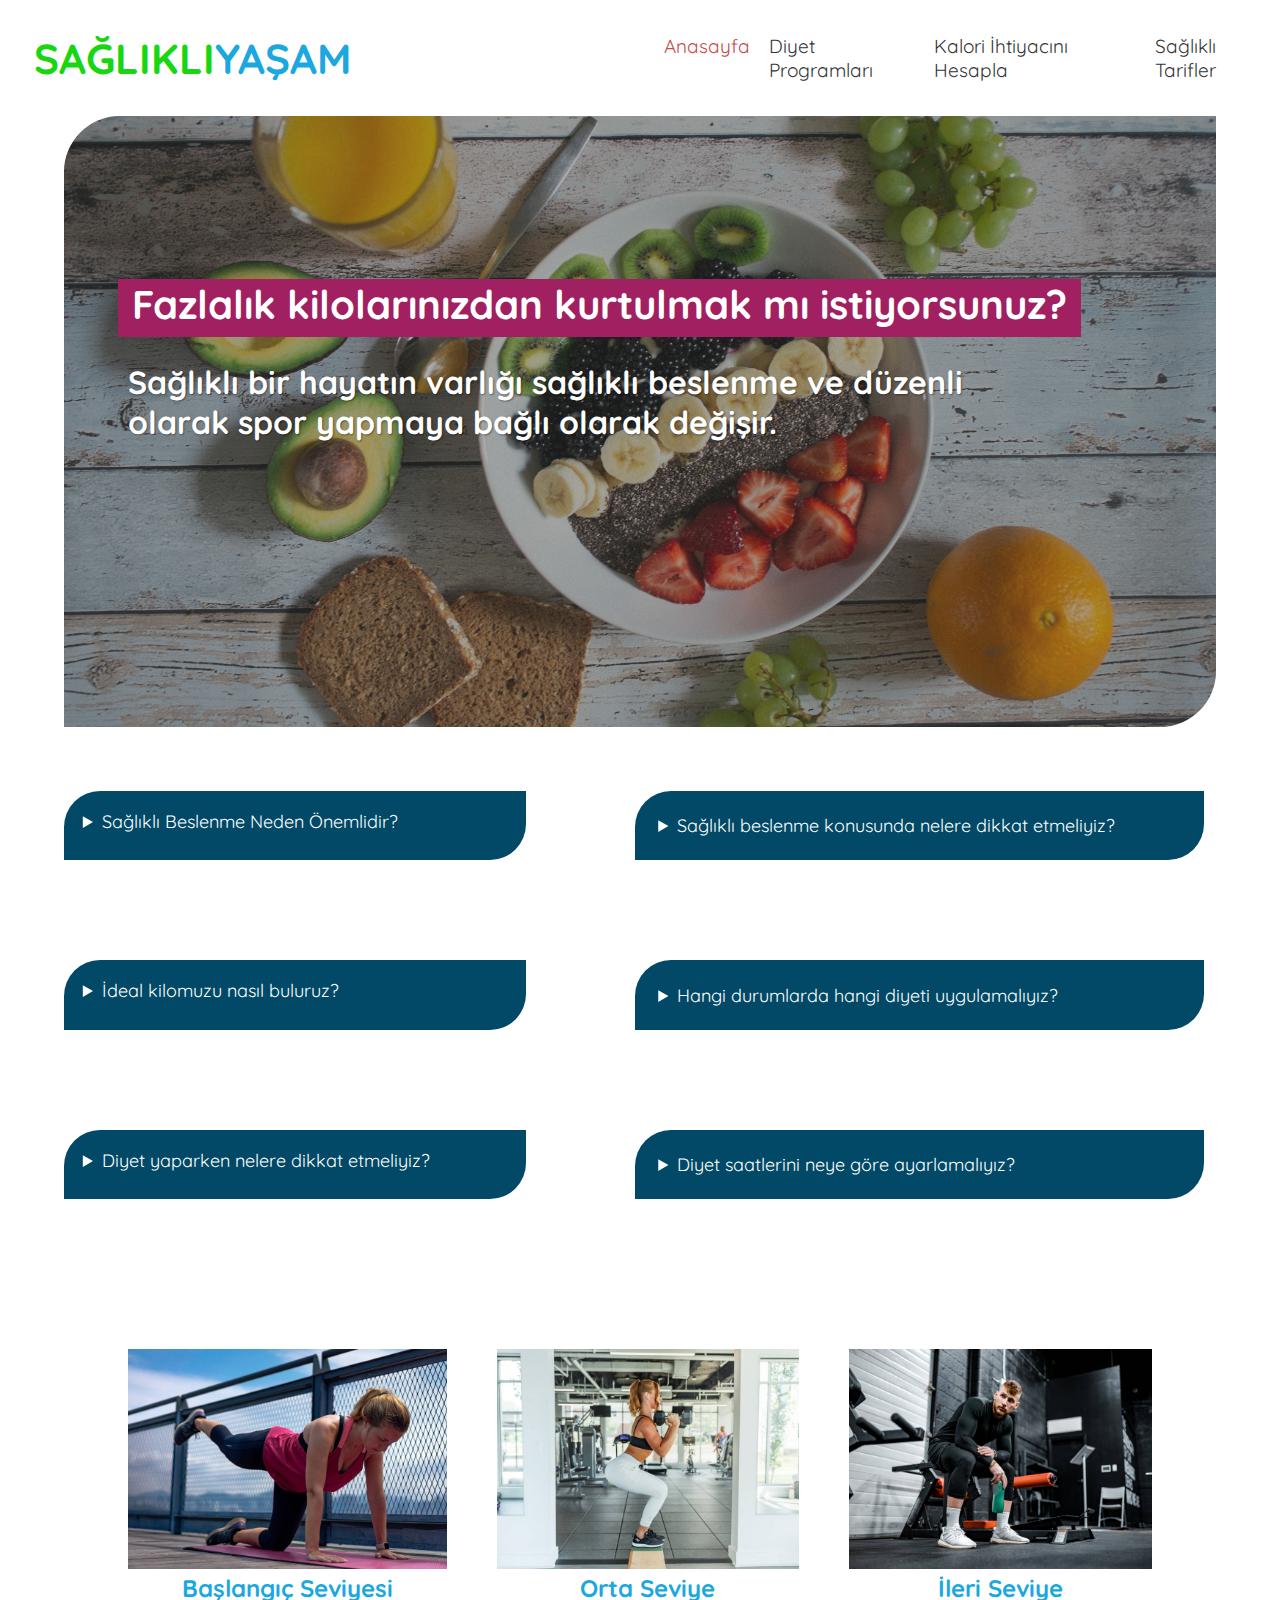
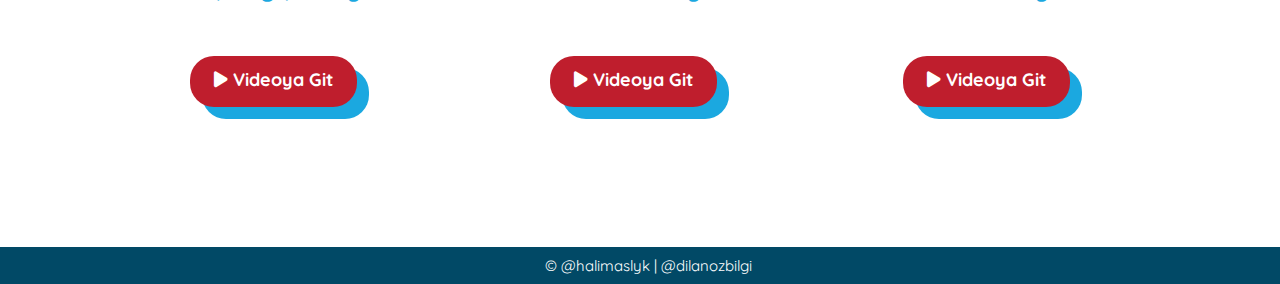
<file: SaglikliYasam/index.html>
<!DOCTYPE html>
<html lang="en">
<head>
    <meta charset="UTF-8">
    <meta http-equiv="X-UA-Compatible" content="IE=edge">
    <meta name="viewport" content="width=device-width, initial-scale=1.0">
    <link rel="preconnect" href="https://fonts.googleapis.com">
    <link rel="preconnect" href="https://fonts.gstatic.com" crossorigin>
    <link href="https://fonts.googleapis.com/css2?family=Quicksand&display=swap" rel="stylesheet">
    <link rel="stylesheet" href="https://cdnjs.cloudflare.com/ajax/libs/font-awesome/6.1.1/css/all.min.css">
    <script src="js/jquery.min.js"></script>
    <link rel="stylesheet" href="css/style.css">
    <title>Sağlıklı Yaşam</title>
</head>
<body>
    <nav id="topnav">
        <div class="logo">
            <h1>SAĞLIKLI<span>YAŞAM</span></h1>
        </div>
        <div id="menus">
            <ul id="ul">
                <a href="index.html" class="active" id="a"><li >Anasayfa</li></a>
                <a href="diyetProgramlari.html" id="a"><li>Diyet Programları</li></a>
                <a href="kaloriHesapla.html" id="a"><li>Kalori İhtiyacını Hesapla</li></a>
                <a href="saglikliTarifler.html" id="a"><li>Sağlıklı Tarifler</li></a>
                <div id="btn" class="menu-button3 icon">
                    <div class="closed3"></div>
                    <div class="line"></div>
                </div>
            </ul>
        </div>
    </nav>

    <main class="content">
        <span></span>
        <div class="h">
            <h1>Fazlalık kilolarınızdan kurtulmak mı istiyorsunuz?</h1>
            <h2>Sağlıklı bir hayatın varlığı sağlıklı beslenme ve düzenli olarak spor yapmaya bağlı olarak değişir.</h2>
        </div>
    </main>

    <main class="details">
        <details>
            <summary>Sağlıklı Beslenme Neden Önemlidir?</summary>
            <p>
                Lorem ipsum dolor sit amet consectetur adipisicing elit. Doloribus, maxime. Repellendus velit expedita, porro sapiente aut eveniet. Laboriosam dolore inventore et quia suscipit quisquam itaque iste, atque pariatur doloremque cum!
            </p>
        </details>
        <details>
            <summary>Sağlıklı beslenme konusunda nelere dikkat etmeliyiz?</summary>
            <p>
                Lorem ipsum dolor sit amet consectetur adipisicing elit. Doloribus, maxime. Repellendus velit expedita, porro sapiente aut eveniet. Laboriosam dolore inventore et quia suscipit quisquam itaque iste, atque pariatur doloremque cum!
            </p>
        </details>
        <details>
            <summary>İdeal kilomuzu nasıl buluruz?</summary>
            <p>
                Lorem ipsum dolor sit amet consectetur adipisicing elit. Lorem ipsum dolor sit amet consectetur, adipisicing elit. Placeat commodi dolores beatae id hic, eaque nesciunt soluta itaque tempora asperiores, et ratione minus natus odio rem laudantium. Excepturi, facilis perferendis? Doloribus, maxime. Repellendus velit expedita, porro sapiente aut eveniet. Laboriosam dolore inventore et quia suscipit quisquam itaque iste, atque pariatur doloremque cum!
            </p>
        </details>
        <details>
            <summary>Hangi durumlarda hangi diyeti uygulamalıyız?</summary>
            <p>
                Lorem ipsum dolor sit amet consectetur adipisicing elit. Doloribus, maxime. Repellendus velit expedita, porro sapiente aut eveniet. Laboriosam dolore inventore et quia suscipit quisquam itaque iste, atque pariatur doloremque cum!
            </p>
        </details>
        <details>
            <summary>Diyet yaparken nelere dikkat etmeliyiz?</summary>
            <p>
                Lorem ipsum dolor sit amet consectetur adipisicing elit. Doloribus, maxime. Repellendus velit expedita, porro sapiente aut eveniet. Laboriosam dolore inventore et quia suscipit quisquam itaque iste, atque pariatur doloremque cum!
            </p>
        </details>
        
        <details>
            <summary>Diyet saatlerini neye göre ayarlamalıyız?</summary>
            <p>
                Lorem ipsum dolor sit amet consectetur adipisicing elit. Doloribus, maxime. Repellendus velit expedita, porro sapiente aut eveniet. Laboriosam dolore inventore et quia suscipit quisquam itaque iste, atque pariatur doloremque cum!
            </p>
        </details>
        
    </main>
    
    <div class="videos">
        <div class="video">
            <div class="info">
                <div class="img img1"></div>
            </div>
            <div class="text">
                <h3>Başlangıç Seviyesi</h3>
                <br>
                <a href="https://www.youtube.com/watch?v=BI2UWQn-nJU" target="_blank"><button><i class="fa-solid fa-play"></i> Videoya Git</button></a>
            </div>
        </div>

        <div class="video">
            <div class="info">
                <div class="img img2"></div>
            </div>
            <div class="text">
                <h3>Orta Seviye</h3>
                <br>
                <a href="https://www.youtube.com/watch?v=oqdEnwBUO8I" target="_blank"><button><i class="fa-solid fa-play"></i> Videoya Git</button></a>
            </div>
        </div>

        <div class="video">
            <div class="info">
                <div class="img img3"></div>
            </div>
            <div class="text">
                <h3>İleri Seviye</h3>
                <br>
                <a href="https://www.youtube.com/watch?v=4QexEyhthpc" target="_blank"><button><i class="fa-solid fa-play"></i> Videoya Git</button></a>
            </div>
        </div>
    </div>

    <footer>
        &#169; @halimaslyk | @dilanozbilgi
    </footer>


    

    <script src="js/script.js"></script>

</body>
</html>
</file>
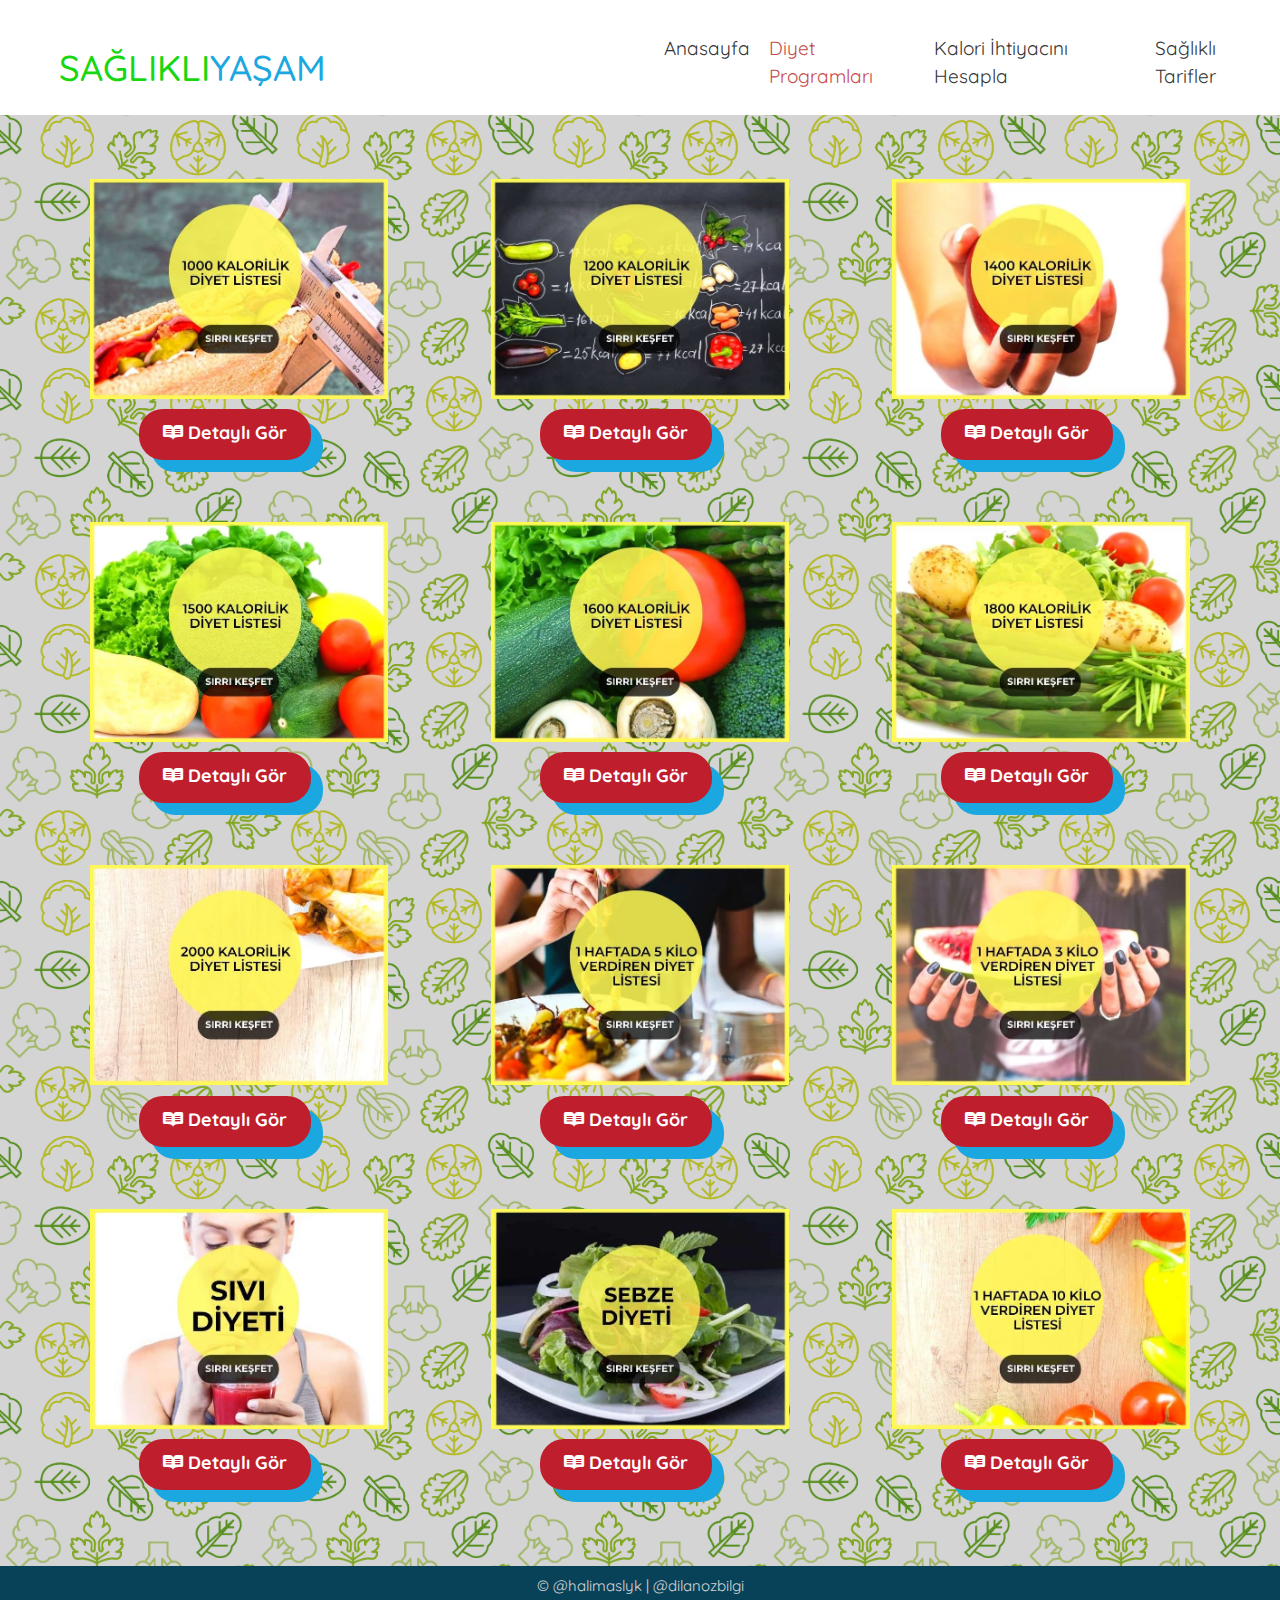
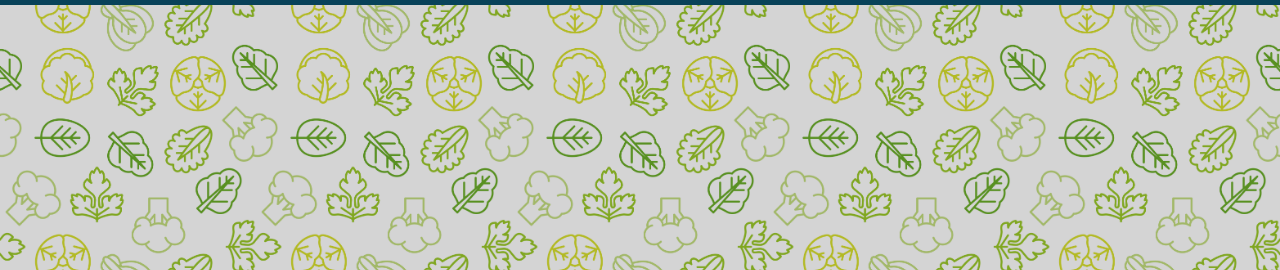
<file: SaglikliYasam/diyetProgramlari.html>
<!DOCTYPE html>
<html lang="en">
<head>
    <meta charset="UTF-8">
    <meta http-equiv="X-UA-Compatible" content="IE=edge">
    <meta name="viewport" content="width=device-width, initial-scale=1.0">
    <link rel="preconnect" href="https://fonts.googleapis.com">
    <link rel="preconnect" href="https://fonts.gstatic.com" crossorigin>
    <link href="https://fonts.googleapis.com/css2?family=Quicksand&display=swap" rel="stylesheet">
    <link rel="stylesheet" href="https://cdnjs.cloudflare.com/ajax/libs/font-awesome/6.1.1/css/all.min.css">
    <link rel="stylesheet" href="https://maxcdn.bootstrapcdn.com/bootstrap/3.4.1/css/bootstrap.min.css">
    <script src="https://ajax.googleapis.com/ajax/libs/jquery/3.6.0/jquery.min.js"></script>
    <script src="https://maxcdn.bootstrapcdn.com/bootstrap/3.4.1/js/bootstrap.min.js"></script>
    <script src="js/jquery.min.js"></script>
    
    <link rel="stylesheet" href="css/style.css">
    <link rel="stylesheet" href="css/popup.css">
    
    <title>Sağlıklı Yaşam</title>
</head>
<body class="dietbody">
    <nav id="topnav" style="padding-top: 0.8%;" >
        <div class="logo">
            <h1>SAĞLIKLI<span>YAŞAM</span></h1>
        </div>
        <div id="menus" style="padding-top: 0.8%;">
            <ul id="ul">
                <a href="index.html"><li >Anasayfa</li></a>
                <a href="diyetProgramlari.html" class="active"><li>Diyet Programları</li></a>
                <a href="kaloriHesapla.html"><li>Kalori İhtiyacını Hesapla</li></a>
                <a href="saglikliTarifler.html"><li>Sağlıklı Tarifler</li></a>
                <div id="btn" class="menu-button3 icon">
                    <div class="closed3"></div>
                    <div class="line"></div>
                </div>
            </ul>
        </div>
    </nav>
<!-- Modal -->
<div class="modal fade" id="exampleModalLong" tabindex="-1" role="dialog" aria-labelledby="exampleModalLongTitle" aria-hidden="true">
    <div class="modal-dialog " role="document" style="width:80%;min-width: 50%;min-height: 50%;resize: both;overflow: auto;">
      <div class="modal-content">
        <div class="modal-header">
          <h5 class="modal-title" style="text-align: center;font-size: 2.5em;font-weight: 800;" id="exampleModalLongTitle"><span id="main_header"></span></h5>
          <button type="button" class="close" data-dismiss="modal" aria-label="close">
            <span aria-hidden="true">&times;</span>
          </button>
        </div>
        <div class="modal-body">
            <div class="row">
                <div class="col-md-4 boxes">
                    <p> 
                        <span id="header1"></span>
                        <br><br>
                        <span id="content1"></span>
                    </p>
                </div>
                <div class="col-md-4 boxes">
                    <p> 
                        <span id="header2"></span> 
                        <br><br> 
                        <span id="content2"></span>
                    </p>
                </div> 
                <div class="col-md-4 boxes">
                    <p>
                        <span id="header3"></span>
                        <br><br>
                        <span id="content3"></span>
                    </p>
                </div>
              </div>
        </div>
            
        <div class="modal-footer" style="text-align: center;">
          <button type="button" class="btn btn-secondary closeBtn" data-dismiss="modal">Kapat</button>
        </div>
      </div>
    </div>
    </div>
    <div class="middle-content">
        <span class="opacity-background"></span>
        <div class="videos diyet" id="diyet">
        
        </div>
    </div>
  

    <footer>
        &#169; @halimaslyk | @dilanozbilgi
    </footer>


    
    <script src="js/script.js"></script>
    <script src="js/popup.js"></script>






    

</body>
</html>
</file>
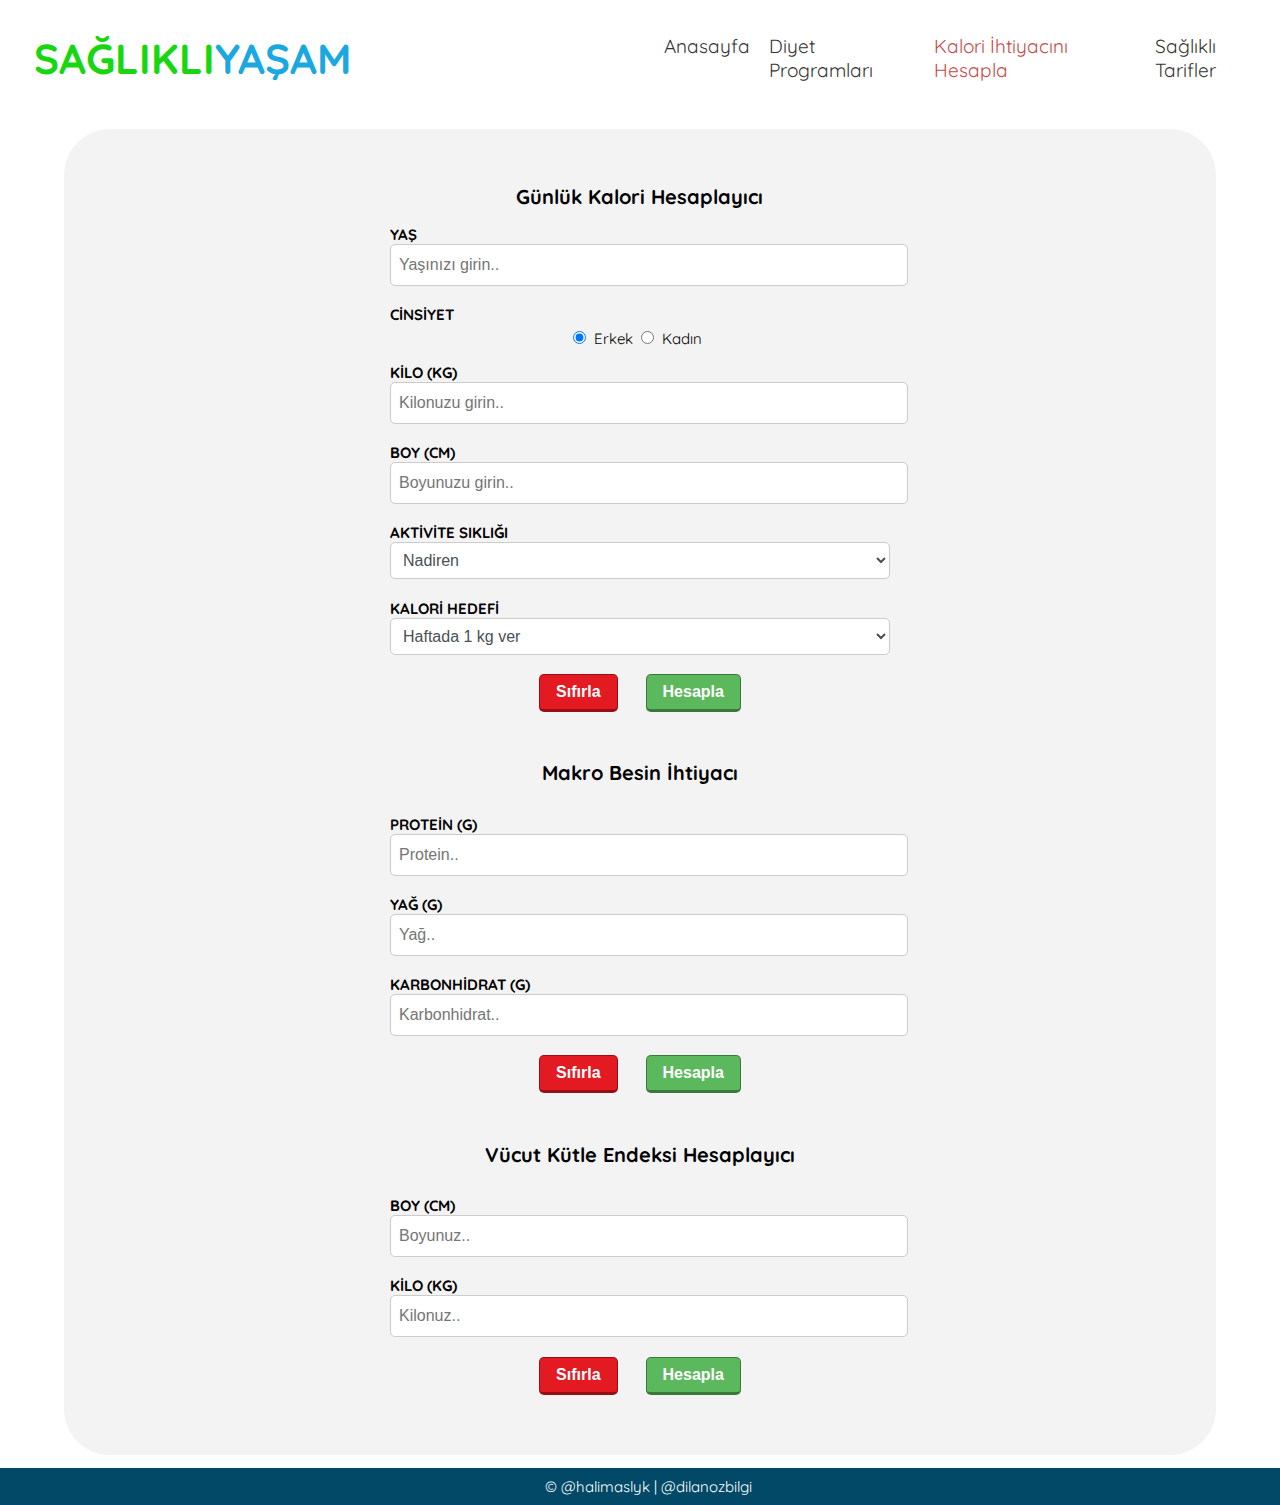
<file: SaglikliYasam/kaloriHesapla.html>
<!DOCTYPE html>
<html lang="en">
<head>
    <meta charset="UTF-8">
    <meta http-equiv="X-UA-Compatible" content="IE=edge">
    <meta name="viewport" content="width=device-width, initial-scale=1.0">
    <link rel="preconnect" href="https://fonts.googleapis.com">
    <link rel="preconnect" href="https://fonts.gstatic.com" crossorigin>
    <link href="https://fonts.googleapis.com/css2?family=Quicksand&display=swap" rel="stylesheet">
    <link rel="stylesheet" href="https://cdnjs.cloudflare.com/ajax/libs/font-awesome/6.1.1/css/all.min.css">
    <link href="https://fonts.googleapis.com/css2?family=Quicksand:wght@500;700&display=swap" rel="stylesheet">
    <script src="js/jquery.min.js"></script>
    <link rel="stylesheet" href="css/style.css">
    <link rel="stylesheet" href="css/kaloriHesap.css">
    <title>Sağlıklı Yaşam</title>
</head>
<body>
    <nav id="topnav">
        <div class="logo">
            <h1>SAĞLIKLI<span>YAŞAM</span></h1>
        </div>
        <div id="menus">
            <ul id="ul">
                <a href="index.html"><li >Anasayfa</li></a>
                <a href="diyetProgramlari.html"><li>Diyet Programları</li></a>
                <a href="kaloriHesapla.html" class="active"><li>Kalori İhtiyacını Hesapla</li></a>
                <a href="saglikliTarifler.html"><li>Sağlıklı Tarifler</li></a>
                <div id="btn" class="menu-button3 icon">
                    <div class="closed3"></div>
                    <div class="line"></div>
                </div>
            </ul>
        </div>
    </nav>


    <main class="kaloriForm">
        <form id="calorie-calculator">
            <h1 class="form-title">Günlük Kalori Hesaplayıcı</h2>
            <label for="age">Yaş</label>
            <input type="number" name="age" id="age" placeholder="Yaşınızı girin.." required>
            <span></span>
            <div class="radio-group">
              <label for="sex">CİNSİYET</label>
              <input type="radio" name="sex" value="male" id="male" checked="checked"> <label for="male">Erkek</label>
              <input type="radio" name="sex" value="female" id="female"> <label for="female">Kadın</label>
            </div>
            <label>KİLO (kg)</label>
            <input type="number" name="weight" id="weight" placeholder="Kilonuzu girin.." required>
            <span></span>
            <label>BOY (cm)</label>
            <input type="number" name="cm" id="cm" placeholder="Boyunuzu girin.." required>
            <span></span>
            <label>AKTİVİTE SIKLIĞI</label>
            <select name="activity_level" id="activity_level" required>
              <option value="1.2">Nadiren</option>
              <option value="1.375">Hafif egzersiz (haftada 1-3 gün)</option>
              <option value="1.55">Orta düzeyde egzersiz (haftada 3-5 gün)</option>
              <option value="1.725">Ağır egzersiz (haftada 6-7 gün)</option>
              <option value="1.9">Çok ağır egzersiz (günde iki kez)</option>
            </select>
            <span></span>
            <label>KALORİ HEDEFİ</label>
            <select name="gain_loss_amount" id="gain_loss_amount" required>
              <option value="-1000">Haftada 1 kg ver</option>
              <option value="-750">Haftada 0.75 kg ver</option>
              <option value="-500">Haftada 0.5 kg ver</option>
              <option value="-250">Haftada 0.25 kg ver</option>
              <option value="0">Kilonu koru</option>
              <option value="250">Haftada 0.25 kg al</option>
              <option value="500">Haftada 0.5 kg al</option>
              <option value="750">Haftada 0.75 kg al</option>
              <option value="1000">Haftada 1 kg al</option>
            </select>
            <span></span>
            <button type="reset">Sıfırla</button>
            <button type="submit">Hesapla</button>
            <div id="results"></div>
          </form>

          <h1>Makro Besin İhtiyacı</h1>
          <form id="macro-calculator">
            <label>PROTEİN (g)</label>
            <input type="number" name="weight" id="protein" placeholder="Protein.." required>
            <span></span>
            <label>YAĞ (g)</label>
            <input type="number" name="weight" id="fat" placeholder="Yağ.." required>
            <span></span>
            <label>KARBONHİDRAT (g)</label>
            <input type="number" name="weight" id="carbs" placeholder="Karbonhidrat.." required>
            <span></span>
            
            <button type="reset">Sıfırla</button>
            <button type="submit">Hesapla</button>
          
            <div id="m-results"></div>
          </form>

          <h1>Vücut Kütle Endeksi Hesaplayıcı</h1>
          <form id="body-mass-calculator">
            <label>Boy (cm)</label>
            <input type="number" name="m" id="m" placeholder="Boyunuz.." required>
            <span></span>
            <label>KİLO (kg)</label>
            <input type="number" name="weight" id="kilo" placeholder="Kilonuz.." required>
            <span></span>
            
            <button type="reset">Sıfırla</button>
            <button type="submit">Hesapla</button>
            
            <div id="b-results"></div>

          </form>
    </main>

    <footer>
      &#169; @halimaslyk | @dilanozbilgi
    </footer>



    <script src="js/script.js"></script>
    <script src="js/kaloriHesap.js"></script>

</body>
</html>
</file>
<file: SaglikliYasam/css/style.css>
body {
    margin: 0;
    padding: 0;
    font-size: 10px;
    font-family: 'Quicksand', sans-serif;
   
}

/* Navbar */

#topnav {
    width: 100%;
    position: sticky;
    top: 0;
    background-color: rgba(255, 255, 255, 1);
    z-index: 11;
    display: flex;
    opacity: 1;
    justify-content: space-between;
    transition: opacity cubic-bezier(0.5, 0.04, 0.50, 1) 0.50s 0s;
}

#broccoli{
    width:128px;
    height:128px;
}

#carrot{
    width:128px;
    height:128px;
}
#topnav:hover{
    opacity: 1;
}

.logo {
    width: 30%;
    font-size: 2.1em;
    color: #18d711;
    display: flex;
    justify-content: center;
    align-items: center;
}
.logo span {
    color: #1ba8e0;
}
#menus {
    width: 50%;
}
#menus ul {
    font-size: 1.9em;
    display: flex;
    padding: 15px 5px;
    list-style-type: none;
}
#menus ul a {
    margin-left: 3%;
    text-decoration: none;
    color: rgb(52, 52, 52);
    transition-duration: 600ms;
}
#menus ul a:hover {
    color: rgb(198, 74, 74);
    text-decoration: underline;
}

#menus a.active {
    color: rgb(198, 74, 74);
}
#menus .icon {
    display: none;
}

/* Responsive mini menu */ 

.menu-button3{
    position: absolute;
    display: flex;
    justify-content: center;
    align-items: center;
    border-radius: 5px;
    width: 40px;
    height: 40px;
    top: 40px;
    cursor: pointer;
    transition: all 0.5s ease-in-out;
}
 .menu-button3:hover .line, .menu-button3:hover .line::before,  .menu-button3:hover .line::after{
    box-shadow: 0 0 3px green;
}

.line {
    z-index: 13;
    display: flex;
    justify-content: center;
    align-items: center;
    margin-top: 10px!important;
    background: brown;
    border: 3px solid brown;
    border-radius: 3px;
    width: 20px;
    transition: all 0.5s ease-in-out;
}
.line::before, .line::after {
    content: '';
    position: absolute;
    border: 3px solid brown;
    border-radius: 3px;
    width: 30px;
    transition: all 0.5s ease-in-out;
}
.line::before {
    transform: translatey(-10px);
}
.line::after {
    transform: translatey(10px);
}

@keyframes opc3 {
    0% {
        height: 0px;
   }
    100% {
        height: 30px;
   }
}
.menu-button3.open .line {
    transform: translatex(-75px);
    width: 0px;
    margin-top: 0!important;
    height: 25px;
    border: 3px solid brown;
    background: brown;
    transition: all 0.5s ease-in-out;
    animation: opc3 0.5s;
}
.menu-button3.open .closed3 {
    text-shadow: 0 0 3px red;
    transition: all 0.5s ease-in-out;
}
.menu-button3.open .line::before {
    width: 35px;
    transform: translate(65px) rotate(45deg);
}
.menu-button3.open .line::after {
    width: 35px;
    transform: translate(65px) rotate(135deg);
}
.menu-button3.open:hover .line, .menu-button3.open:hover .line::after, .menu-button3.open:hover .line::before {
    box-shadow: 0 0 3px red;
}
.closed3 {
    z-index: 14;
    transition: all 0.5s ease-in-out;
}
@keyframes neon2 {
    from {
        text-shadow: 0 0 2px red, 0 0 3px red, 0 0 4px red, 0 0 5px red, 0 0 8px red, 0 0 5px red, 0 0 4px red;
   }
    to {
        text-shadow: 0 0 2px brown, 0 0 2px brown, 0 0 2px brown, 0 0 2px #f17, 0 0 3.5px #f17, 0 0 4px #f17, 0 0 5px #f17, 0 0 7.5px #f17;
   }
}



/* Responsive Navbar */



@media screen and (max-width: 600px) {
    body {
        font-size: 8px;
    }
    .responsTopnav {
        display: flex;
        flex-direction: column;
    }
    #topnav a {display: none;}
    #topnav .icon {
      float: right;
      display: block;
    }
    .logo {
        width: 100%;
        justify-content: flex-start;
    }
    
    .responsMenu {
        font-size: 1.3em;
        line-height: 30px;
        text-align: center;
        background-color: rgba(255, 255, 255, 0.862);
        width: 100%!important;
        transition: 600ms ease;
    }
    .responsUl {
        display: inline!important;
    }

    .responsUl a:not(:last-child) 
    {
        display: block!important;
    } 
    #btn
    {
        position: absolute;
        top: 23px;
        right: 10px;
        font-size: 1.5em;
    } 
}






.content {
    width: 90%;
    height: 611px;
    display: flex;
    justify-content: center;
    align-items: center;
    margin-left: 5%;
    border-radius: 56px 0 56px 0;
    background-image: url('../img/saglik.jpg');
    background-repeat: no-repeat;
    background-position: center;
    background-size: cover;
}

.content span {         
    width: 100%;
    height: 100%;
    display: flex;
    background-color: #333;
    border-radius: 56px 0 56px 0;
    filter: opacity(0.4);
}

.content .h {
    position: absolute;
    width: 80%;
    height: 300px;
    margin: 8% 8%;
    color: #fff;
}
.h h1 {
    font-size: 4em;
    background-color: #a12061;
    display: inline;
    line-height: 1.6;
    padding: 0 4px 8px;
    box-shadow: 10px 0 0 #a12061, -10px 0 0 #a12061;
}
.h h2 {
    font-size: 3.2em;
    text-shadow: 1px 1px 2px rgb(0 0 0 / 40%);
    margin-right: 170px;
}


.details {
    width: 90%;
    padding: 5%;
    display: grid;
    gap: 100px;
    grid-template-columns: auto auto;
}
.details details {
    width: 90%;
    padding: 4%;
    font-size: 1.8em;
    background-color: #014966;
    border-radius : 36px 0 36px 0;
    color: #fff;
    cursor: pointer;
}





.videos {   
    height: auto;
    padding: 5%;
    display: grid;
    gap: 50px;
    grid-template-columns: auto auto auto;
    margin: 1.7% 5% 5% 5%;
}
.tarif, .diyet {
    margin: 0!important;
}
.videos .video {
    width: 100%;
    height: auto;
    z-index: 5;
    
}
.videos .info {
    width: 100%;
    height: 200px;
}
.video .info .img {
    width: 100%;
    height: 110%;
    background-position: center;
    background-size: cover;
    background-repeat: no-repeat;
}
.info .img1 {
    background-image: url(../img/baslangic_spor.jpg);
}
.info .img2 {
    background-image: url(../img/ortaseviye_spor.jpg);
}
.img3 {
    background-image: url(../img/ileri_seviye.jpg);
}
.text {
    text-align: center;
}
.text h3 {
    font-size: 2.4em;
    color: #1ba8e0;
    text-align: center;
}
.detay {
    text-align: center;
}
.text button {
    box-shadow: 12px 12px 0 #1ba8e0!important;
    background: #bf1e2d;
    border: 0!important;
    border-radius: 24px;
    color: #fff!important;
    display: inline-block;
    font-family: Quicksand,sans-serif;
    font-weight: 700;
    font-size: 1.8em;
    line-height: 1.5;
    margin: 16px 28px 12px 0;
    max-width: 100%;
    padding: 10px 24px 14px;
    position: relative;
    text-align: center;
    text-decoration: none!important;
    text-overflow: ellipsis;
    transform: translateY(0);
    transition: all .3s ease;
    z-index: 1;
    cursor: pointer;
}

.text button:hover {
    transform: translate(-5px,-5px);
}


footer {
    width: 100%;
    padding: 0.7%;
    color: #fff;
    background-color: #014966;
    font-size: 1.5em;
    display: flex;
    justify-content: center;
    align-items: center;
}

.particles{
    position: fixed;
    left:0;top:0;
    width:100%;
    height:fit-content;
    z-index: -1;
}
</file>
<file: SaglikliYasam/css/popup.css>
body {
    margin: 0;
    padding: 0;
    font-size: 10px;
    font-family: 'Quicksand', sans-serif;
  }

.dietbody {
    background-image: url(../img/vegetable.jpg);
    background-repeat: repeat;
    background-size: 20%;
    background-repeat: repeat;
       
}

.opacity-background {
    position: absolute;
    background-color: rgb(40, 39, 39,0.2);
    width: 100%;
    height: 195%;
    z-index: 2;
}


h2 {
    font-size: 45px;
    text-align: center;
    color: #666;
    margin: 0 0 5px 0;
}
p {
    color: #666;
    font-size: 1.1em;
    overflow-y: auto;
}

.popup {
    background: rgba(100, 100, 100, 0.5);
    position: fixed;
    display: none;
    z-index: 5000;
    width: 100%;
    left: 0;
    top: 0;
}
.popup .boxes {
    max-width: 1300px;
    width: 86%;
    height: auto;
    position: fixed;
    transform: translate(-50%, -50%);
    left: 50%;
    top: 50%;
    background: #fff;
    padding: 30px;
    z-index: 5001;
    text-align: center;
    border: 5px solid #9ad3de;
    border-radius: 10px;
    box-shadow: 0px 0px 15px 0px rgba(0, 0, 0, 0.4);
}


.popup .boxes {
    display: grid;
    grid-template-columns: auto auto auto;
    font-size: 0.89em;
}
.boxes p {
    text-align: justify;
    padding: 0 5%;
    overflow-y: auto;
    height:min-content;
    border-right: 1px dashed red;
}
.boxes p:nth-child(3), p:nth-child(6) {
    border-right: none;
}

.boxes p span {
    font-size: 1.5em;
    font-weight: 800;
    font-style: italic;
}

.closeBtn {
    width: 20%;
    padding: 1%;
    border-radius: 30px;
    border: none;
    cursor: pointer;
    font-weight: 700;
    background-color: #9ad3de;
    transition: 800ms;
}   
.closeBtn:hover {
    box-shadow: 1px 6px 20px #333;
    transform: translateY(-5px);
}
</file>
<file: SaglikliYasam/css/kaloriHesap.css>
body {
  margin: 0;
  padding: 0;
  font-size: 10px;
  font-family: 'Quicksand', sans-serif;
}


.kaloriForm {
    width: 86%;
    padding: 2%;
    margin: 1% 0 1% 5%;
    border-radius: 46px;
    text-align: center;
    background-color: #f2f2f2e8;
}

  form {
    padding: 1rem;
    max-width: 500px;
    margin: auto;
    position: relative;
  }
  
  .form-title {
    margin-bottom: 1rem;
  }
  
  button,
  input,
  select {
    font-size: 1rem;
    margin: 0 0 1.2rem;
  }
  
  label {
    text-transform: uppercase;
    display: block;
    font-weight: 900;
    text-align: left;
    font-size: 1.5em;
  }
  
  input[type="radio"] + label {
    display: inline-block;
    text-transform: initial;
    font-weight: normal;
    padding: .3rem;
  }
  
  
  input:-webkit-autofill,
  input:-webkit-autofill:hover, 
  input:-webkit-autofill:focus, 
  input:-webkit-autofill:active {
    background-color: white;
  }
  
  input[type="text"],
  input[type="number"],
  select {
    display: block;
    width: 100%;
    border: 1px solid #ccc;
    padding: .5rem;
    border-radius: 5px;
    cursor: pointer;
    outline: none;
    font-size: 1rem;
    line-height: 1.5;
    color: #495057;
    background-color: #fff;
    background-clip: padding-box;
    transition: border-color .15s ease-in-out,box-shadow .15s ease-in-out;
  }
  
  button {
    border: 1px solid rgba(0,0,0,.35);
    border-bottom-width: 3px;
    background-color: transparent;
    font-weight: bold;
    padding: .5rem 1rem;
    border-radius: 5px;
    outline: none;
    font-size: 1rem;
  }
  
  button[type="reset"] {
    background-color: #e41a23;
    margin-right: 5%;
    color: white;
  }
  
  button[type="submit"] {
    background-color: #5cb85c;
    color: white;
  }
  
  input:focus,
  select:focus {
    border-color: #e41a23;
  }
  
  input:focus + span::before,
  select:focus + span::before {
    content: '▶';
    position: absolute;
    left: -.25rem;
    transform: translateY(-3rem);
    color: #e41a23;
  }
  
  .radio-group:focus-within::after {
    content: '▶';
    position: absolute;
    left: -.25rem;
    transform: translateY(.25rem);
    color: #e41a23;  
  }
</file>
